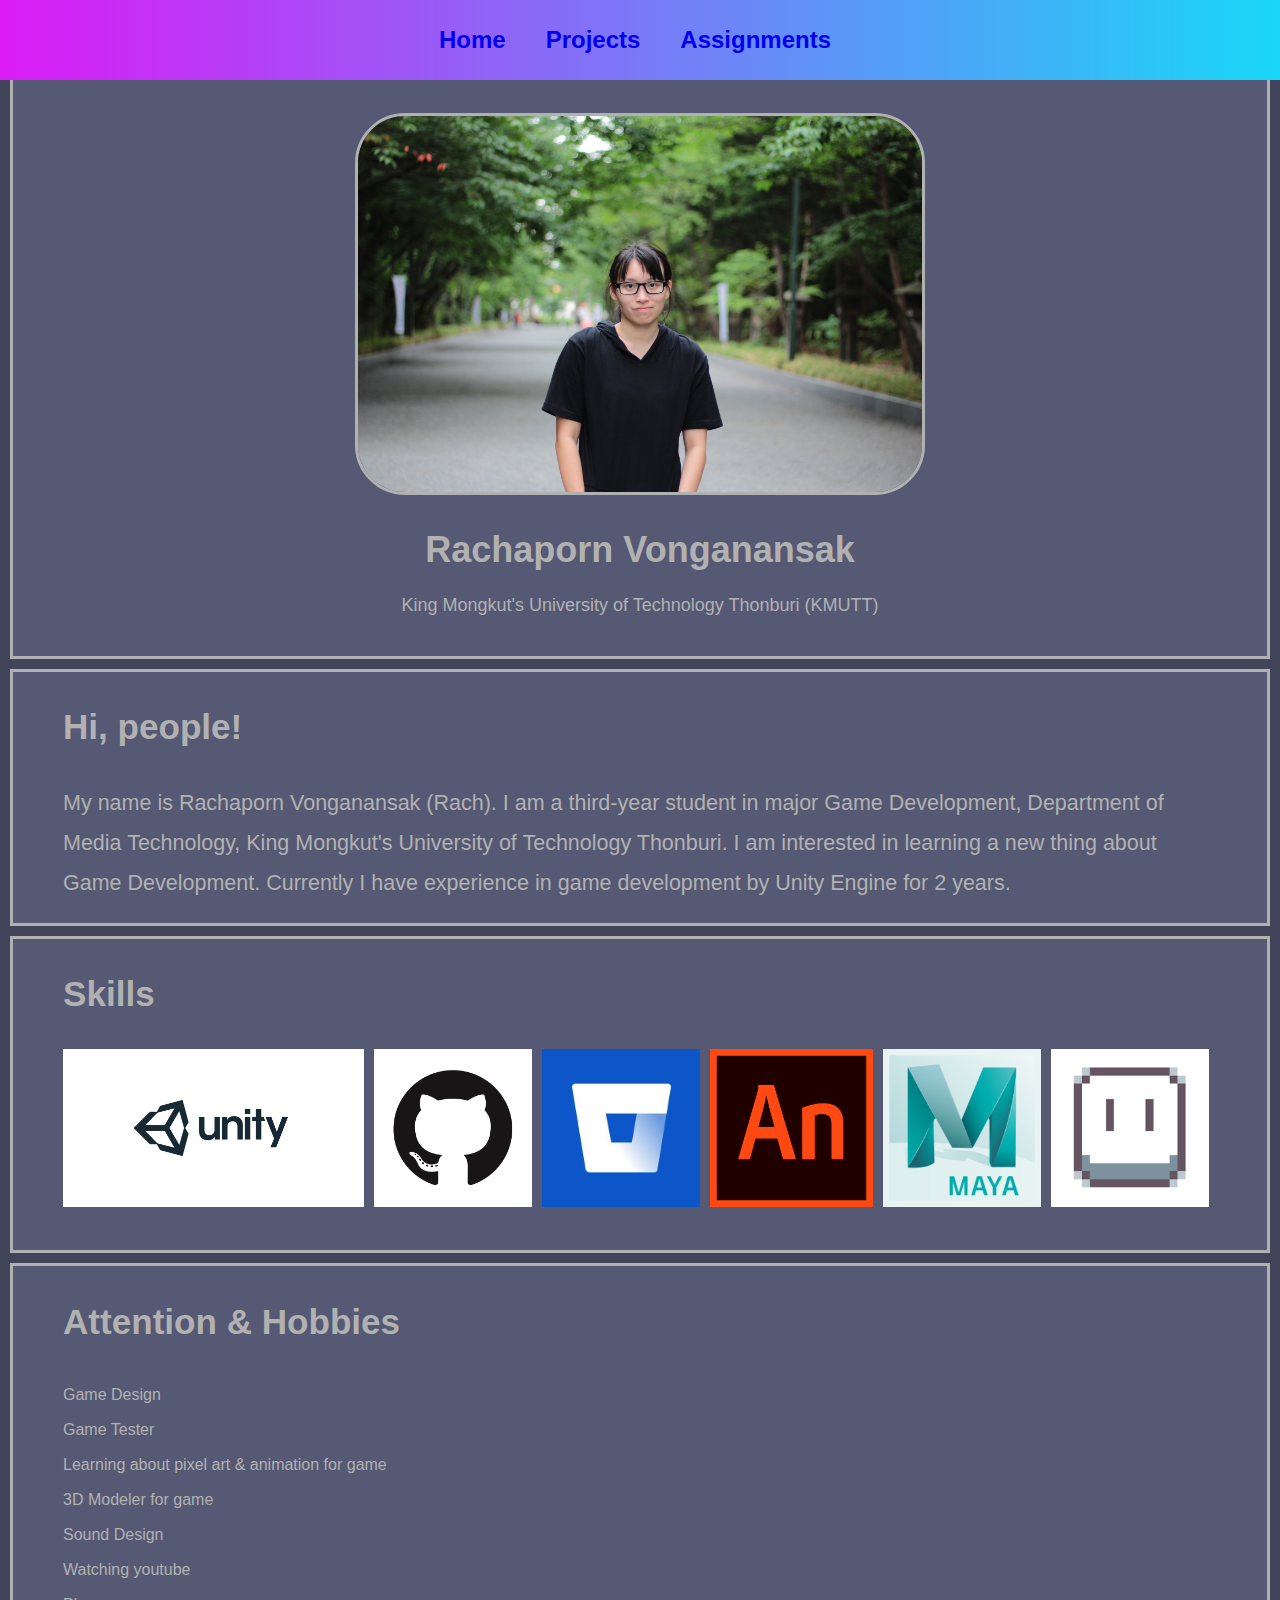
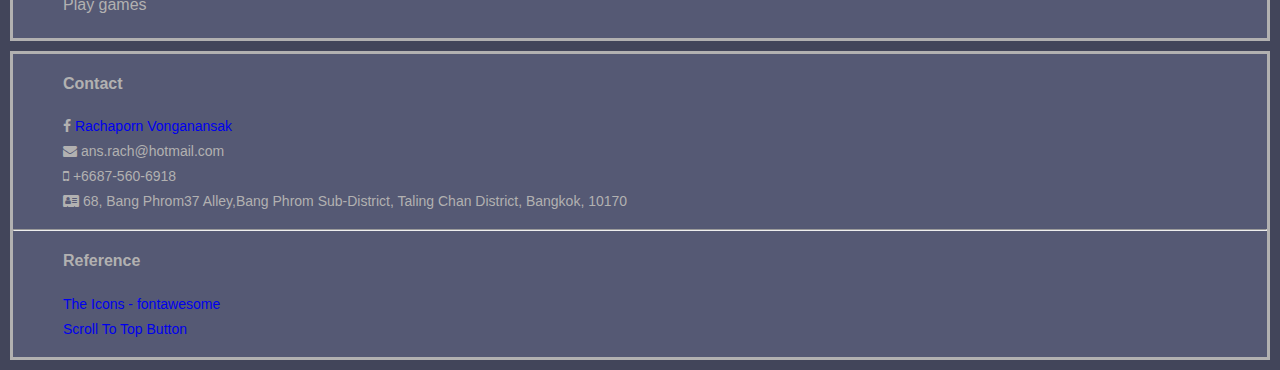
<file: index.html>
<html>
    <head>
        <title>myPortfolio</title>
        <link rel=" stylesheet" href="style.css">        
        <link rel=" stylesheet" href="https://stackpath.bootstrapcdn.com/font-awesome/4.7.0/css/font-awesome.min.css">    
    </head>
    <body>
        <button onclick="GoTopFunction()" id="GoToTopButton" title="Go to top">Top</button>
        <div class="menu">
            <ul>
                <li><a href="index.html" class="underline"><p class="bold-text">Home</p></a></li>                               
                <li><a href="myProjects.html" class="underline"><p class="bold-text">Projects</p></a></li>
                <li><a href="inClassAssignment.html" class="underline"><p class="bold-text">Assignments</p></a></li>           
            </ul>
        </div>
        <div class="grid-container">
            <div id="header">                           
                <div class="head">          
                    <img id="rach-01" src ="portWeb-pic/IMG_0821 (1).JPG" alt="rach">                               
                    <h1>Rachaporn Vonganansak</h1><p>King Mongkut's University of Technology Thonburi (KMUTT)</p>                    
                </div>                
            </div> 
            <div id="about-me">
                <div class="introduce-myself">                   
                        <h3>Hi, people!</h3><p>My name is Rachaporn Vonganansak (Rach). I am a third-year student in major Game Development, 
                            Department of Media Technology, King Mongkut's University of Technology Thonburi. 
                            I am interested in learning a new thing about Game Development.
                            Currently I have experience in game development by Unity Engine for 2 years.</p>
                            <!--<img src="catvibes.gif" alt="music_cat">-->                   
                </div>        
            </div>
            <div id="skill">
                <div class="skill">
                    <h3>Skills<h3>        
                        <div class="skill-pic">
                            <a href="myProjects.html"><img id="unity" src="portWeb-pic/pic-unity.jpg" alt="unity"></a>
                            <a href="https://github.com/ansrach?tab=repositories"><img id="git" src="portWeb-pic/pic-GitHub02.png" alt="git"></a>
                            <a href="https://bitbucket.org/ansrach40/mygame/src/master/"><img id="bitbucket" src="portWeb-pic/pic-bitbucket.jpg" alt="bitbucket"></a>
                            <a href="https://store.line.me/stickershop/product/11430791/th"><img id="animate-cc" src="portWeb-pic/pic-animate-cc.png" alt="animate-cc"></a>
                            <a href="#"><img id="maya-autodesk" src="portWeb-pic/pic-maya.png" alt="maya-autodesk"></a>
                            <a href="#"><img id="aseprite" src="portWeb-pic/pic-aseprite02.png" alt="aseprite"></a> 
                        </div>                                
                </div>
            </div>
            <div id="Hobies-Interests">
                <div class="hobies-interest">
                    <h3>Attention & Hobbies<h3>                                                                                             
                </div>
                <div class="hobbies-detail">
                    <ul>
                        <li>Game Design</li>
                        <li>Game Tester</li>
                        <li>Learning about pixel art & animation for game</li>
                        <li>3D Modeler for game</li>
                        <li>Sound Design</li>
                        <li>Watching youtube</li>                               
                        <li>Play games</li>           
                    </ul>    
                </div>        
            </div>
            <div id="contact">
                <div class="contact">
                    <h4>Contact<h4>                                                                                        
                </div>
                <div class="contact-detail">
                    <ul>
                        <li><i class="fa fa-facebook"></i><a href="https://www.facebook.com/ratachaporn.vonanansak/" style="text-decoration: none"> Rachaporn Vonganansak</a></li>     
                        <li><i class="fa fa-envelope"></i>  ans.rach@hotmail.com </li>    
                        <li><i class="fa fa-mobile"></i>  +6687-560-6918</li>     
                        <li><i class="fa fa-address-card"></i>  68, Bang Phrom37 Alley,Bang Phrom Sub-District, Taling Chan District, Bangkok, 10170  </li> 
                    </ul>                       
                </div>
                <hr>
                <div class="reference">
                    <h4>Reference</h4>
                    <ul>
                        <li><a href="https://fontawesome.com/v4.7.0/icons/" class="underline">The Icons - fontawesome</a></li>
                        <li><a href="https://www.w3schools.com/howto/howto_js_scroll_to_top.asp" class="underline">Scroll To Top Button</a></li>
                    </ul>                   
                </div>
            </div>           
        </div>   
        <script src="main.js"></script>    
    </body>
</html>
</file>
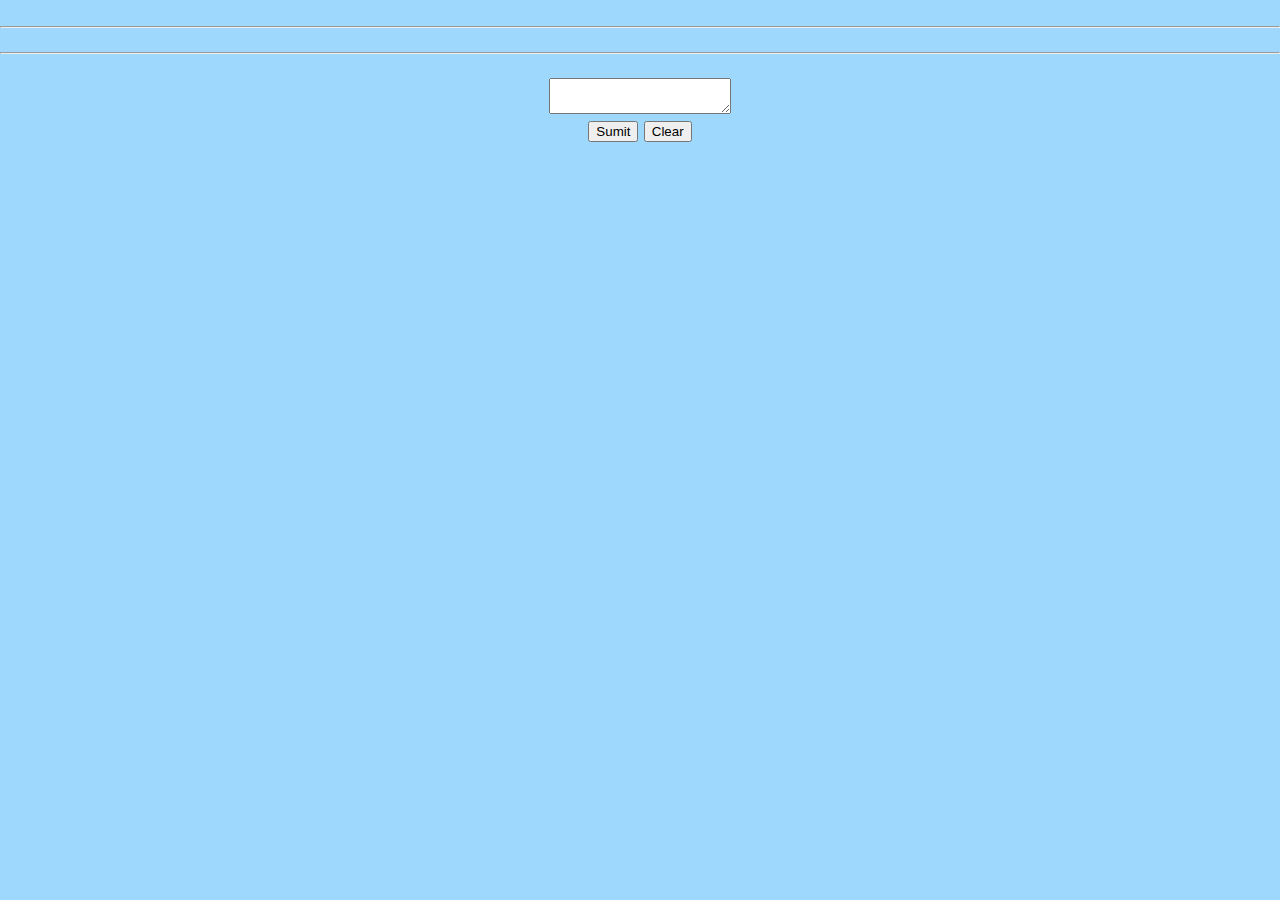
<file: InClassAssignment/assignment5/index.html>
<!DOCTYPE html>
<html>
<head>
	<meta charset='utf-8'>
	<meta http-equiv='X-UA-Compatible' content='IE=edge'>
	<title>Blogger</title>
	<meta name='viewport' content='width=device-width, initial-scale=1'>
	<link rel='stylesheet' type='text/css' media='screen' href='main.css'>
	<script src='main.js'></script>
</head>
<body>
	<h1 id="Topic"></h1>
    <hr>
    <h2 id="Comment1"></h2>
	<hr>
    <h2 id="Comment2"></h2>

    <textarea id="Input" ></textarea>
    <br>
    <input type="submit" value="Sumit" onclick="Post()">
    <input type="submit" value="Clear" onclick="Clear()">
	
</body>
</html>
</file>
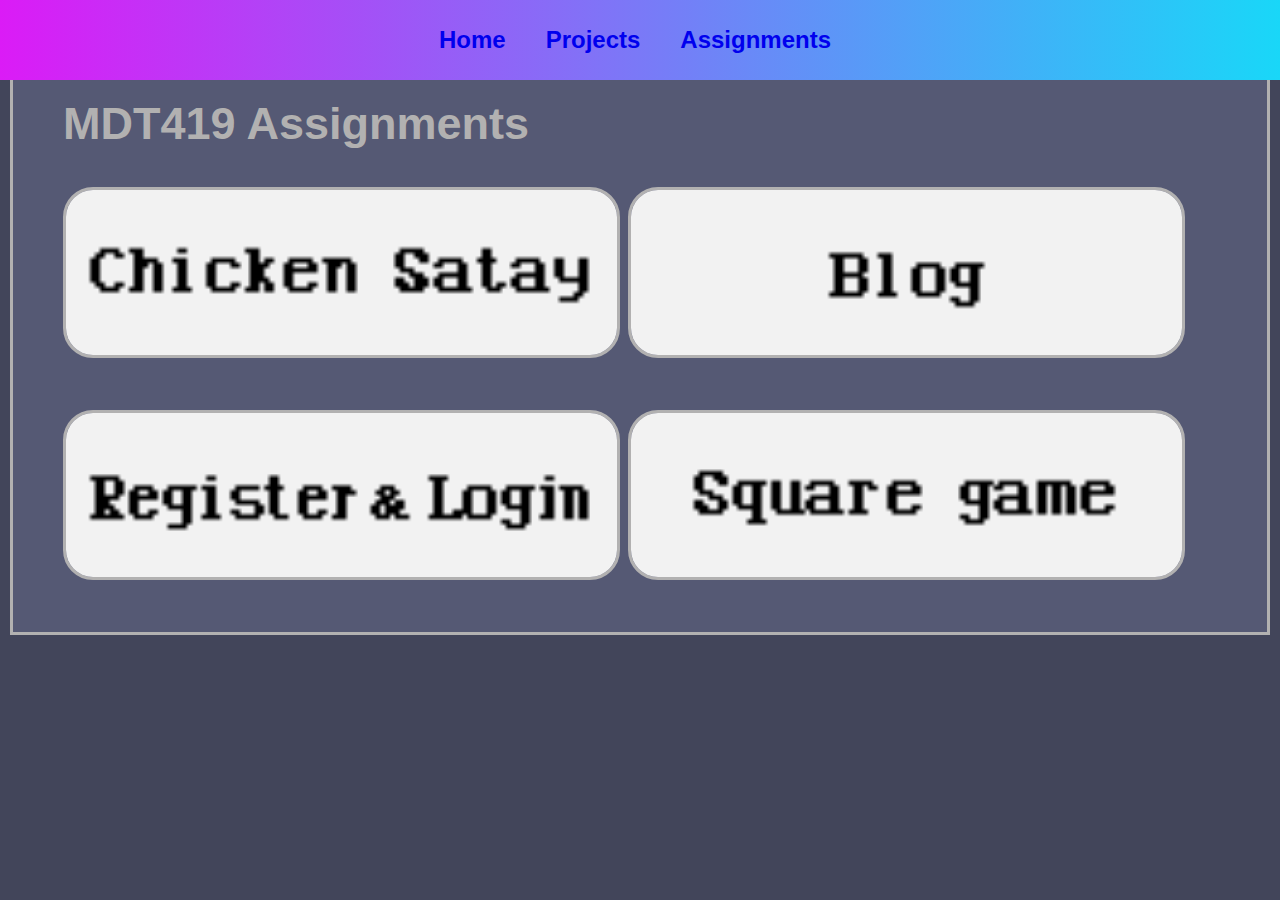
<file: inClassAssignment.html>
<html>
    <head>
        <title>Assignments</title>
        <link rel=" stylesheet" href="style.css">
    </head>
    <body>
        <div class="menu">
            <ul>
                <li><a href="index.html" class="underline"><p class="bold-text">Home</p></a></li>                               
                <li><a href="myProjects.html" class="underline"><p class="bold-text">Projects</p></a></li>
                <li><a href="inClassAssignment.html" class="underline"><p class="bold-text">Assignments</p></a></li>              
            </ul>
        </div>
        <div class="grid-container">
            <div id="assignment">
                <div class="projects">
                    <h2>MDT419 Assignments</h2>
                    <a href="https://ansrach.github.io/Portfolio-webpage/InClassAssignment/assignment4/recipe.html"><img id="assignments-pic" src="portWeb-pic/a-chicken-satay.png"></a>
                    <a href="https://ansrach.github.io/Portfolio-webpage/InClassAssignment/assignment5/index.html"><img id="assignments-pic" src="portWeb-pic/a-blog.png"></a>
                    <a href="https://ansrach.github.io/Portfolio-webpage/InClassAssignment/assignment6/register.html"><img id="assignments-pic" src="portWeb-pic/a-register-login.png"></a>
                    <a href="https://ansrach.github.io/Portfolio-webpage/InClassAssignment/assignment7/Square%20Game.html"><img id="assignments-pic" src="portWeb-pic/a-square-game.png"></a>
                </div>                
            </div>            
        </div>
    </body>
</html>
</file>
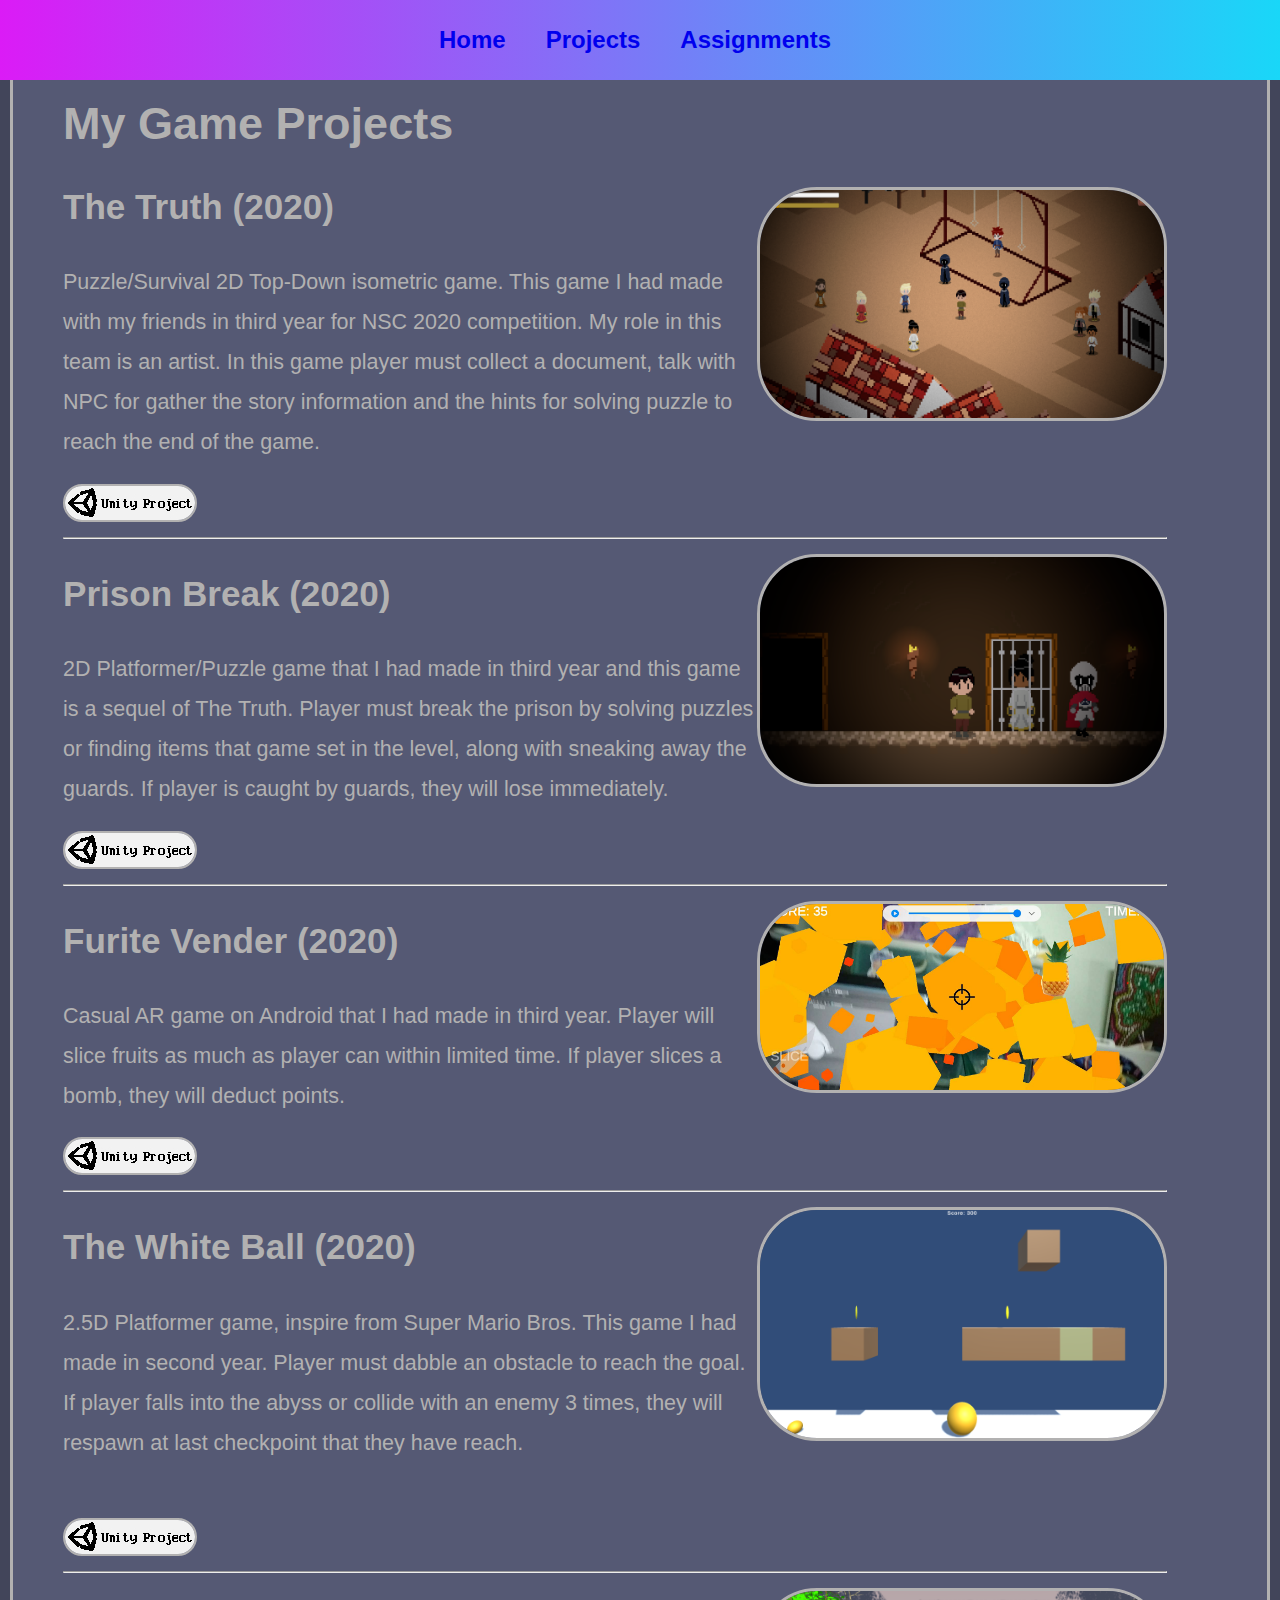
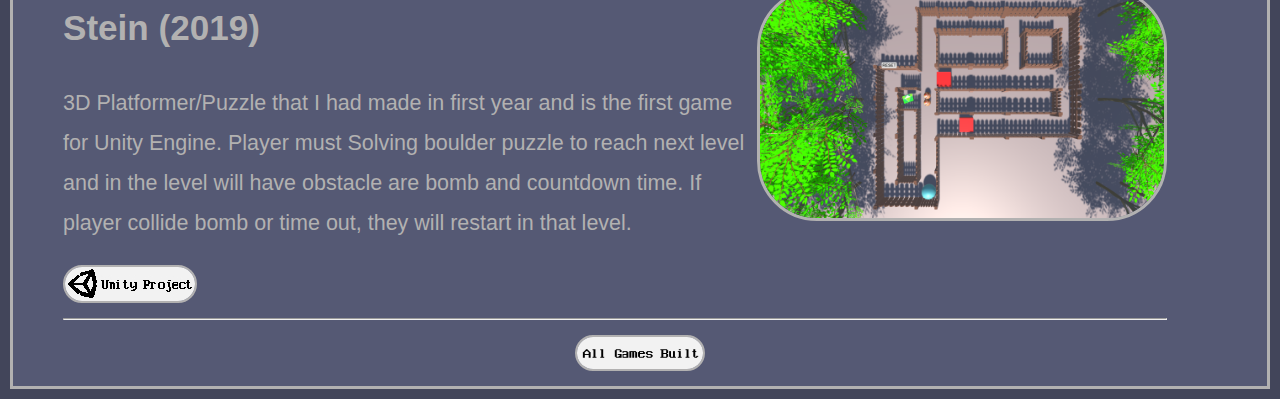
<file: myProjects.html>
<html>
    <head>
        <title>myProjects</title>
        <link rel=" stylesheet" href="style.css">
    </head>
    <body>
        <button onclick="GoTopFunction()" id="GoToTopButton" title="Go to top">Top</button>
        <div class="menu">
            <ul>
                <li><a href="index.html" class="underline"><p class="bold-text">Home</p></a></li>                               
                <li><a href="myProjects.html" class="underline"><p class="bold-text">Projects</p></a></li>
                <li><a href="inClassAssignment.html" class="underline"><p class="bold-text">Assignments</p></a></li>              
            </ul>
        </div>
        <div class="grid-container">
            <div id="game-projects">
                <div class="projects">
                    <h2>My Game Projects</h2>
                    <img id="game-pic" src ="portWeb-pic/game-thetruth.png">
                    <h3>The Truth (2020)</h3>
                    <p>Puzzle/Survival 2D Top-Down isometric game. This game I had made with my friends in third year for NSC 2020 competition. 
                        My role in this team is an artist.  In this game player must collect a document, 
                        talk with NPC for gather the story information and the hints for solving puzzle to reach the end of the game.</p>
                    <a href="https://github.com/PpPetchPP/NSC-Real-a"><img id="unity-project" src="portWeb-pic/pic-unity-project.jpg"></a>                
                    <hr>
                    <img id="game-pic" src ="portWeb-pic/game-prisonbreak.png">
                    <h3>Prison Break (2020)</h3>
                    <p>2D Platformer/Puzzle game that I had made in third year and this game is a sequel of The Truth. 
                        Player must break the prison by solving puzzles or finding items that game set in the level, along with sneaking away the guards. 
                        If player is caught by guards, they will lose immediately. </p>
                    <a href="https://github.com/ansrach/PrisonBreak"><img id="unity-project" src="portWeb-pic/pic-unity-project.jpg"></a>                    
                    <hr>
                    <img id="game-pic" src ="portWeb-pic/game-fruitvender.JPG">
                    <h3>Furite Vender (2020)</h3>
                    <p>Casual AR game on Android that I had made in third year. Player will slice fruits as much as player can within limited time. 
                        If player slices a bomb, they will deduct points.</p>
                    <a href="https://github.com/ansrach/Fruit-Vender"><img id="unity-project" src="portWeb-pic/pic-unity-project.jpg"></a>  
                    <hr>
                    <img id="game-pic" src ="portWeb-pic/game-the whiteball.png">
                    <h3>The White Ball (2020)</h3>
                    <p>2.5D Platformer game, inspire from Super Mario Bros. This game I had made in second year. Player must dabble an obstacle to reach the goal. 
                        If player falls into the abyss or collide with an enemy 3 times, they will respawn at last checkpoint that they have reach. </p>
                    <br> 
                    <a href="https://github.com/ansrach/The-White-Ball"><img id="unity-project" src="portWeb-pic/pic-unity-project.jpg"></a>                    
                    <hr> 
                    <img id="game-pic" src ="portWeb-pic/game-stein.png">
                    <h3>Stein (2019)</h3> 
                    <p>3D Platformer/Puzzle that I had made in first year and is the first game for Unity Engine. 
                        Player must Solving boulder puzzle to reach next level and in the level will have obstacle are bomb and countdown time. 
                        If player collide bomb or time out, they will restart in that level.</p>
                    <a href="https://github.com/ansrach/Stein"><img id="unity-project" src="portWeb-pic/pic-unity-project.jpg"></a>              
                    <hr>                    
                </div>
                <div class="game-built">
                    <a href="https://bitbucket.org/ansrach40/mygame/src/master/"><img id="project-built" src="portWeb-pic/all-games-builtt.png"></a>            
                </div>                
            </div>
        </div>
        <script src="main.js"></script>    
    </body>
</html>
</file>
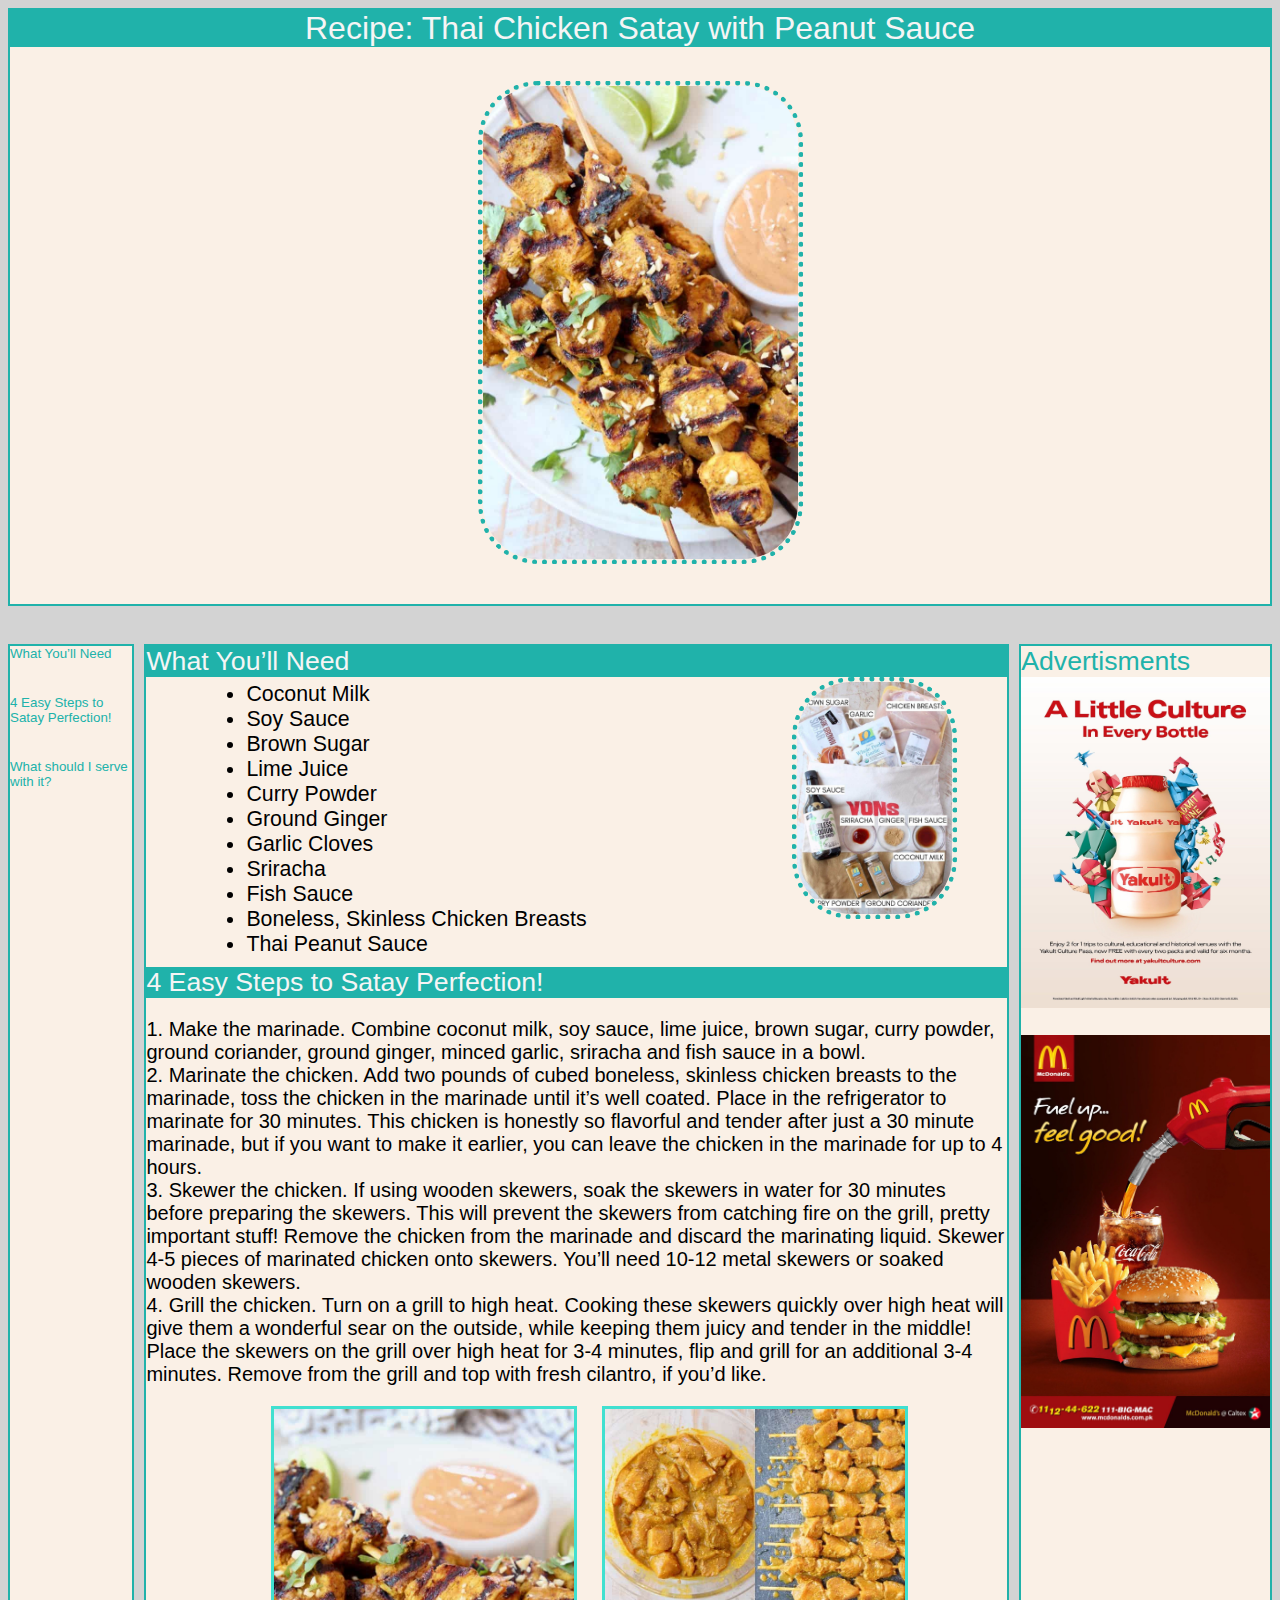
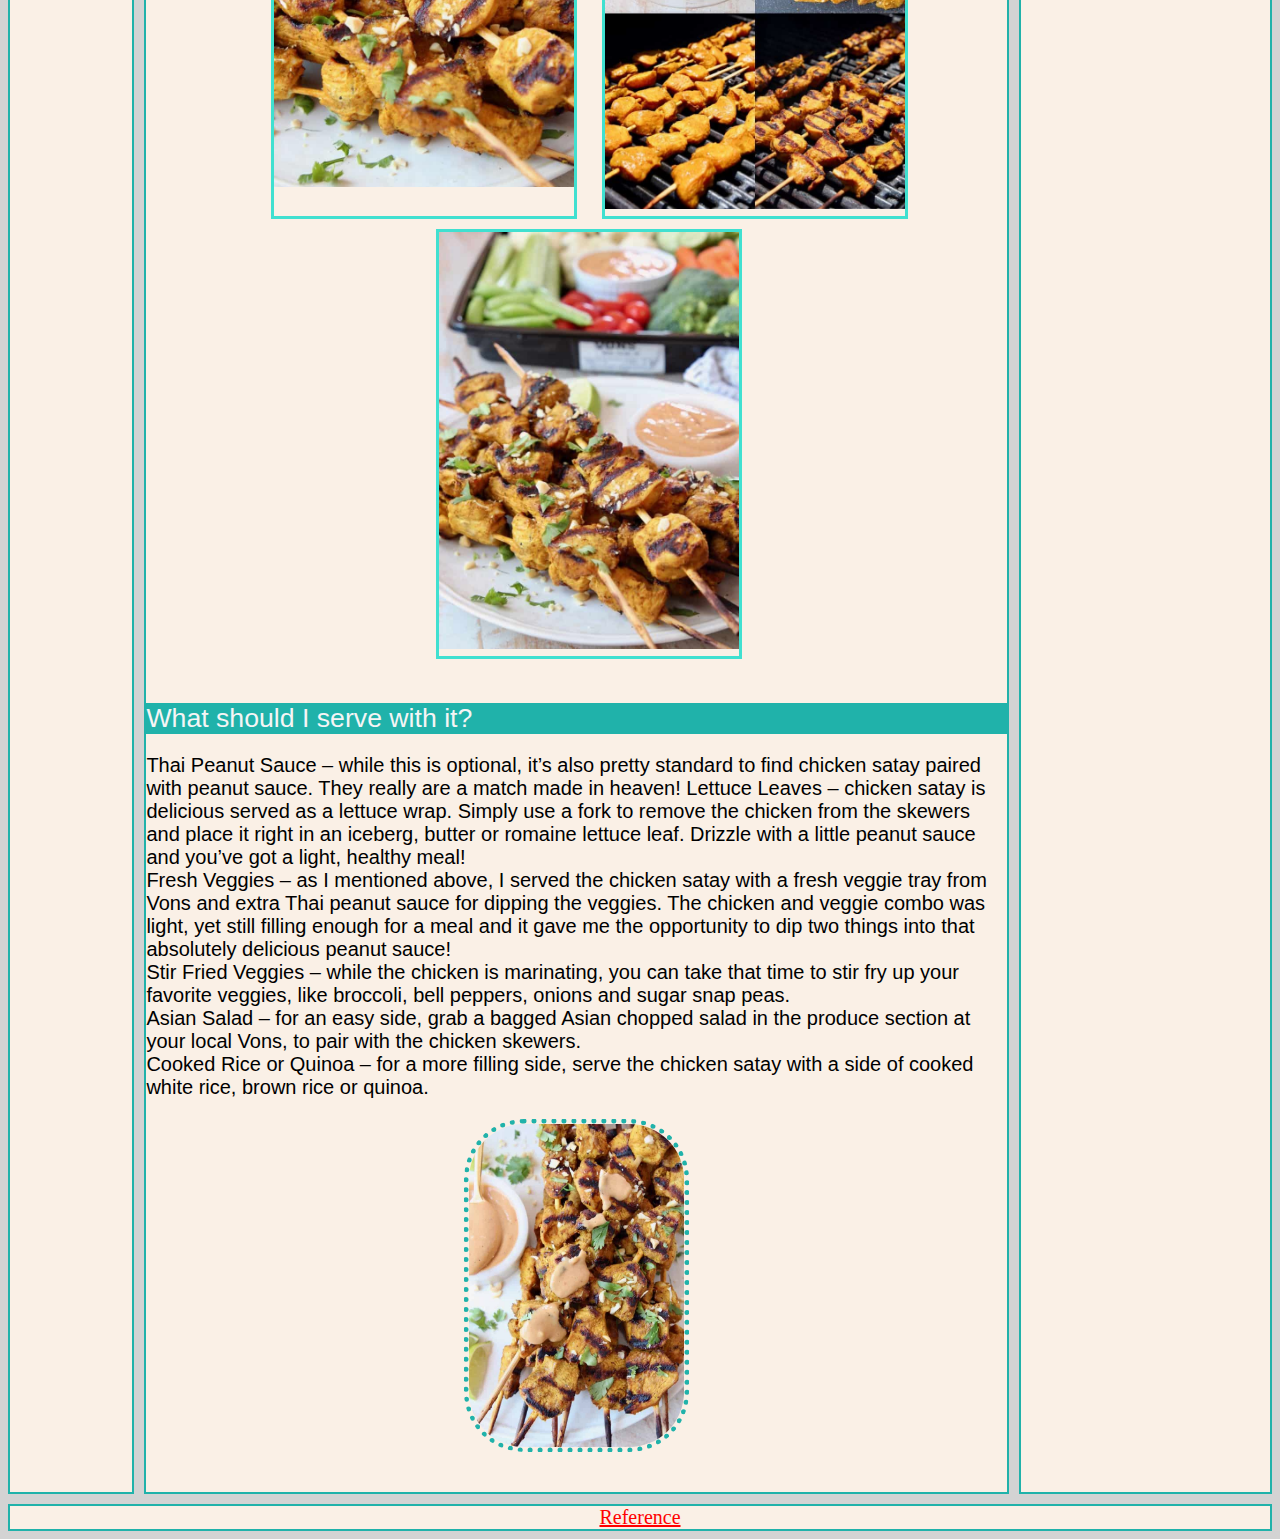
<file: InClassAssignment/assignment4/recipe.html>
<!DOCTYPE html>
<html>
<head>
	<meta charset='utf-8'>
	<meta http-equiv='X-UA-Compatible' content='IE=edge'>
	<title>Gluten Free General Tso’s Chicken</title>
	<meta name='viewport' content='width=device-width, initial-scale=1'>
	<link rel='stylesheet' type='text/css' media='screen' href='recipe_main.css'>
</head>
<body>
	<div class="grid-container">
		<div id="header">
			<div class="Head">
				Recipe: Thai Chicken Satay with Peanut Sauce
			</div>
			<br>	
			<div>
				<img id="satay_pic"src="pic/chicken-satay-5.jpg" alt="satay-5">
			</div>
		</div>	
	<br>
	    <div id="menu">
			<div class ="Menu">What You’ll Need</div>
			<br>
			<div class ="Menu">4 Easy Steps to Satay Perfection!</div>
			<br>
			<div class ="Menu">What should I serve with it?</div>			
		</div>
		<div id="main">
			<div class="Title">
				What You’ll Need
			</div>				
			<div>
				<img id="satay_pic2"src="pic/chicken-satay-ingredients.jpg" alt="satay-ingredients">
			</div>			
			<ul>
				<li>Coconut Milk</li>
				<li>Soy Sauce</li>
				<li>Brown Sugar</li>
				<li>Lime Juice </li>
				<li>Curry Powder </li>
				<li>Ground Ginger</li>
				<li>Garlic Cloves</li>
				<li>Sriracha</li>
				<li>Fish Sauce</li>
				<li>Boneless, Skinless Chicken Breasts</li>
				<li>Thai Peanut Sauce </li>	
			</ul>		
			<div class="Title">
				4 Easy Steps to Satay Perfection!
			</div>			
			<p>
				1. Make the marinade. Combine coconut milk, soy sauce, lime juice, brown sugar, curry powder, ground coriander, ground ginger, minced garlic, sriracha and fish sauce in a bowl.
				<br> 
				2. Marinate the chicken. Add two pounds of cubed boneless, skinless chicken breasts to the marinade, toss the chicken in the marinade until it’s well coated. Place in the refrigerator to marinate for 30 minutes. This chicken is honestly so flavorful and tender after just a 30 minute marinade, but if you want to make it earlier, you can leave the chicken in the marinade for up to 4 hours.
				<br>
				3. Skewer the chicken. If using wooden skewers, soak the skewers in water for 30 minutes before preparing the skewers. This will prevent the skewers from catching fire on the grill, pretty important stuff! Remove the chicken from the marinade and discard the marinating liquid. Skewer 4-5 pieces of marinated chicken onto skewers. You’ll need 10-12 metal skewers or soaked wooden skewers.
				<br>
				4. Grill the chicken. Turn on a grill to high heat. Cooking these skewers quickly over high heat will give them a wonderful sear on the outside, while keeping them juicy and tender in the middle! Place the skewers on the grill over high heat for 3-4 minutes, flip and grill for an additional 3-4 minutes. Remove from the grill and top with fresh cilantro, if you’d like.
			</p>			
			<div class="flex_container">
				<div><img src="pic/chicken-satay-1.jpg" alt="satay-1"></div>
				<div><img src="pic/chicken-satay-3.jpg" alt="satay-3"></div>
				<div><img src="pic/chicken-satay-4.jpg" alt="satay-4"></div>
			</div>				
			<br>
			<div class="Title">
				What should I serve with it?
			</div>			
			<p>
				Thai Peanut Sauce – while this is optional, it’s also pretty standard to find chicken satay paired with peanut sauce. They really are a match made in heaven!
				Lettuce Leaves – chicken satay is delicious served as a lettuce wrap. Simply use a fork to remove the chicken from the skewers and place it right in an iceberg, butter or romaine lettuce leaf. Drizzle with a little peanut sauce and you’ve got a light, healthy meal!
				<br>
				Fresh Veggies – as I mentioned above, I served the chicken satay with a fresh veggie tray from Vons and extra Thai peanut sauce for dipping the veggies. The chicken and veggie combo was light, yet still filling enough for a meal and it gave me the opportunity to dip two things into that absolutely delicious peanut sauce!
				<br>
				Stir Fried Veggies – while the chicken is marinating, you can take that time to stir fry up your favorite veggies, like broccoli, bell peppers, onions and sugar snap peas.
				<br>
				Asian Salad – for an easy side, grab a bagged Asian chopped salad in the produce section at your local Vons, to pair with the chicken skewers.
				<br>
				Cooked Rice or Quinoa – for a more filling side, serve the chicken satay with a side of cooked white rice, brown rice or quinoa.
				<br>
			</p>
			<div class="image_center">
				<img id="satay_pic"src="pic/chicken-satay-2.jpg" alt="satay-2">
			</div>
		</div>		
	<div id="right">
		Advertisments		
        <div><img src="pic/yakult.jpg"></div>
		<div><img src="pic/mcdonalds.jpg"></div>
	</div>
	<div id="footer">		
		<div>
			<a href="https://whitneybond.com/chicken-satay/">Reference</a>
		</div>
	</div>	
</div>
</body>
</html>
</file>
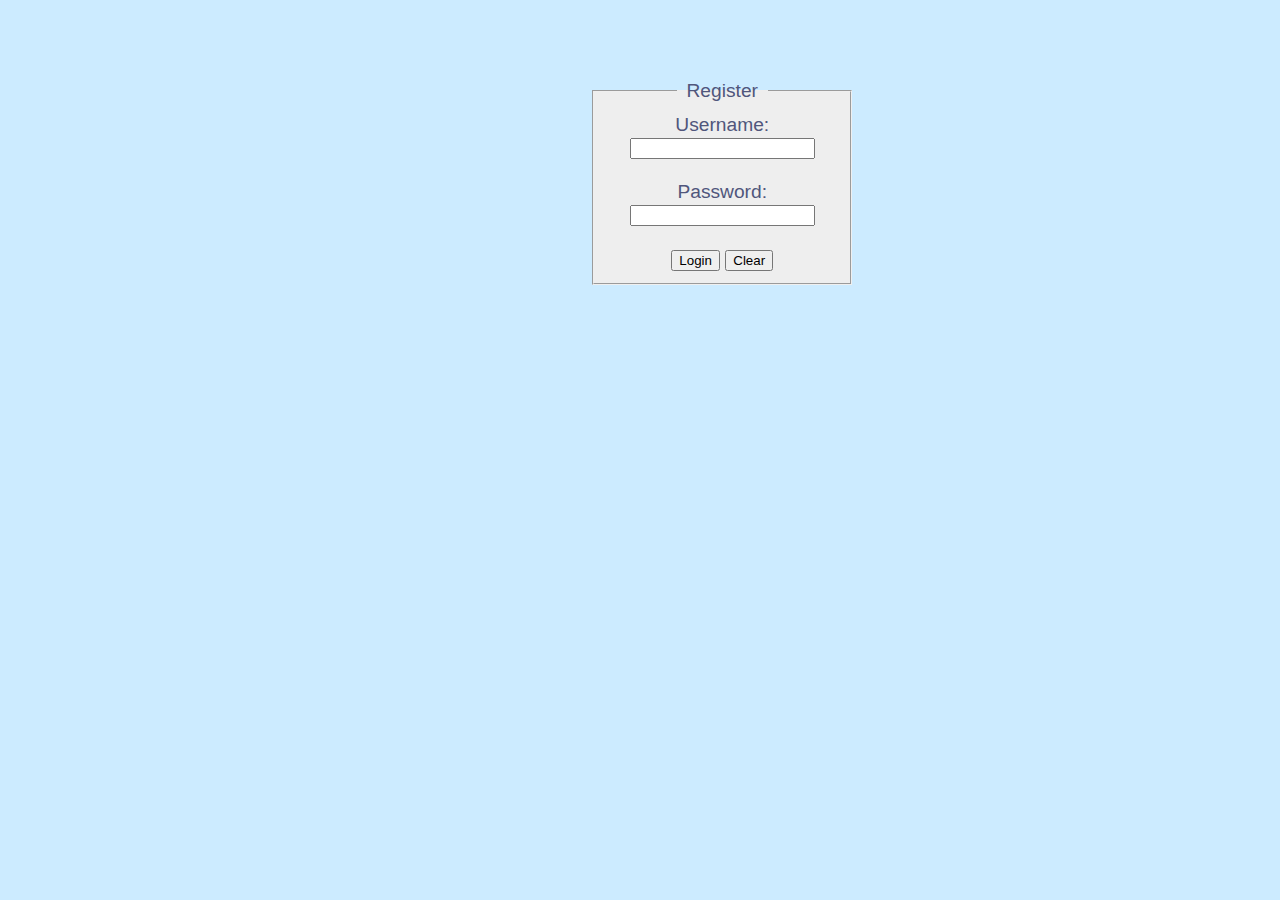
<file: InClassAssignment/assignment6/login.html>
<!DOCTYPE html>
<html>
<head>
	<meta charset='utf-8'>
	<meta http-equiv='X-UA-Compatible' content='IE=edge'>
	<title>Login page</title>
	<meta name='viewport' content='width=device-width, initial-scale=1'>
	<link rel='stylesheet' type='text/css' media='screen' href='main.css'>
	<script src='login.js'></script>
</head>
<body>
	<form name="myLogin" id = "myLogin">
		<fieldset>
			<legend>Register</legend>
			Username: 
			<input type="text" name="username" id="username" required>
			<br>
			<br>
			Password: 
			<input type="password" name="password" required>
			<br>
			<br>
			<input type="submit" value="Login">
			<input type="reset" value="Clear">
		</fieldset>
	</form>
</body>
</html>
</file>
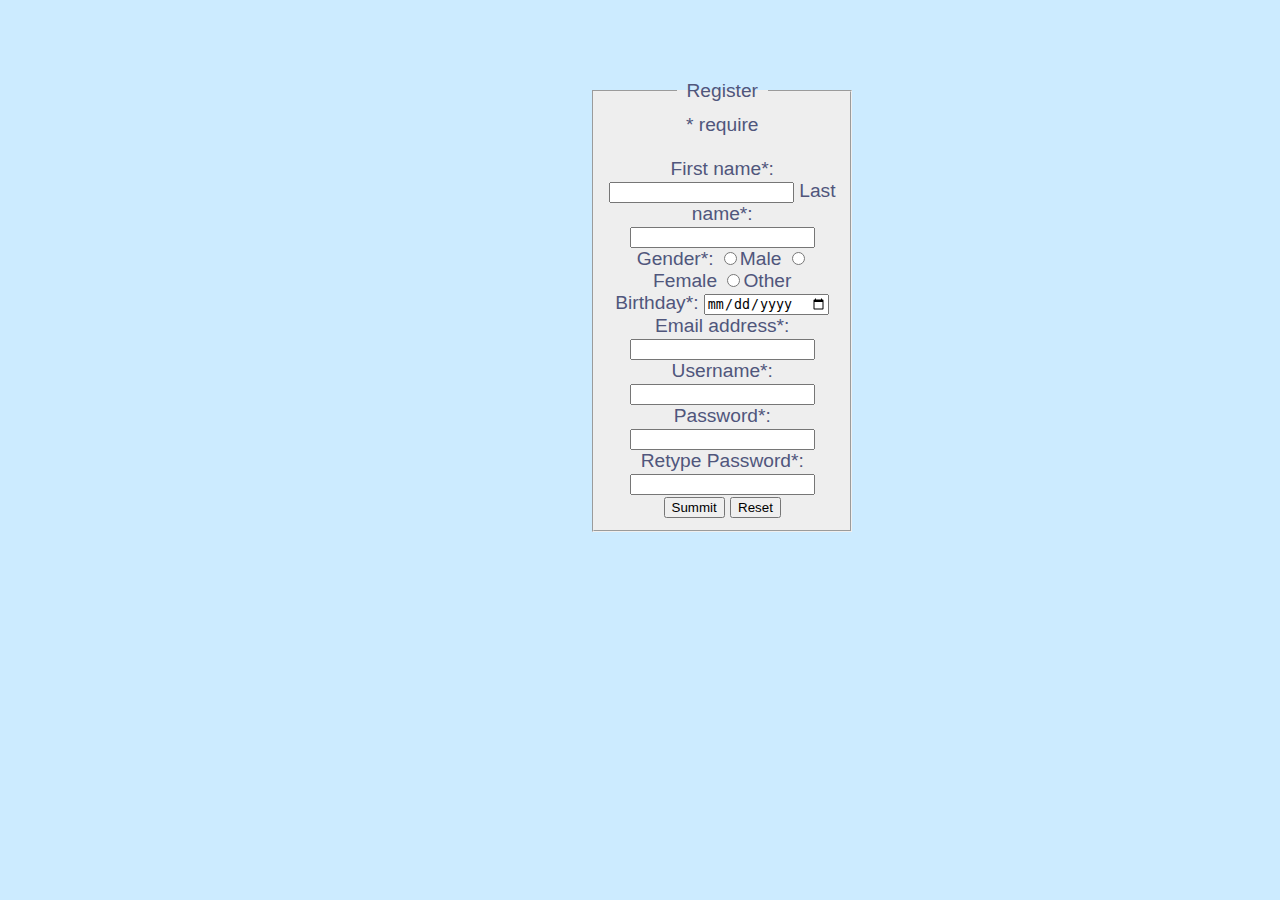
<file: InClassAssignment/assignment6/register.html>
<!DOCTYPE html>
<html>
<head>
	<meta charset='utf-8'>
	<meta http-equiv='X-UA-Compatible' content='IE=edge'>
	<title>Register page</title>
	<meta name='viewport' content='width=device-width, initial-scale=1'>
	<link rel='stylesheet' type='text/css' media='screen' href='main.css'>
	<script src='register.js'></script>
</head>
<body>
	<form name="myForm" id="myForm" action="login.html" >
		<fieldset >
			<legend>Register</legend>
			<span>* require</span> <br>
			<span id="errormsg"></span> <br>
			First name*: 
			<input type="text" name="firstname" required>
			Last name*: 
			<input type="text" name="lastname" required>
			<br>
			Gender*: 
			<input type="radio" name="gender" value="male" required>Male
			<input type="radio" name="gender" value="female" required>Female
			<input type="radio" name="gender" value="female" required>Other
			<br>
			Birthday*: 
			<input type="date" name="bday" value="" required>
			<br>
			Email address*: 
			<input type="email" name="email" required>
			<br>
			Username*: 
			<input type="text" name="username" required>
			<br>
			Password*: 
			<input type="password" name="password" required>
			<br>
			Retype Password*: 
			<input type="password" name="repassword" required>
			<br>
			<input type="submit" value="Summit">
			<input type="reset" value="Reset">
		</fieldset>
	</form>
</body>
</html>
</file>
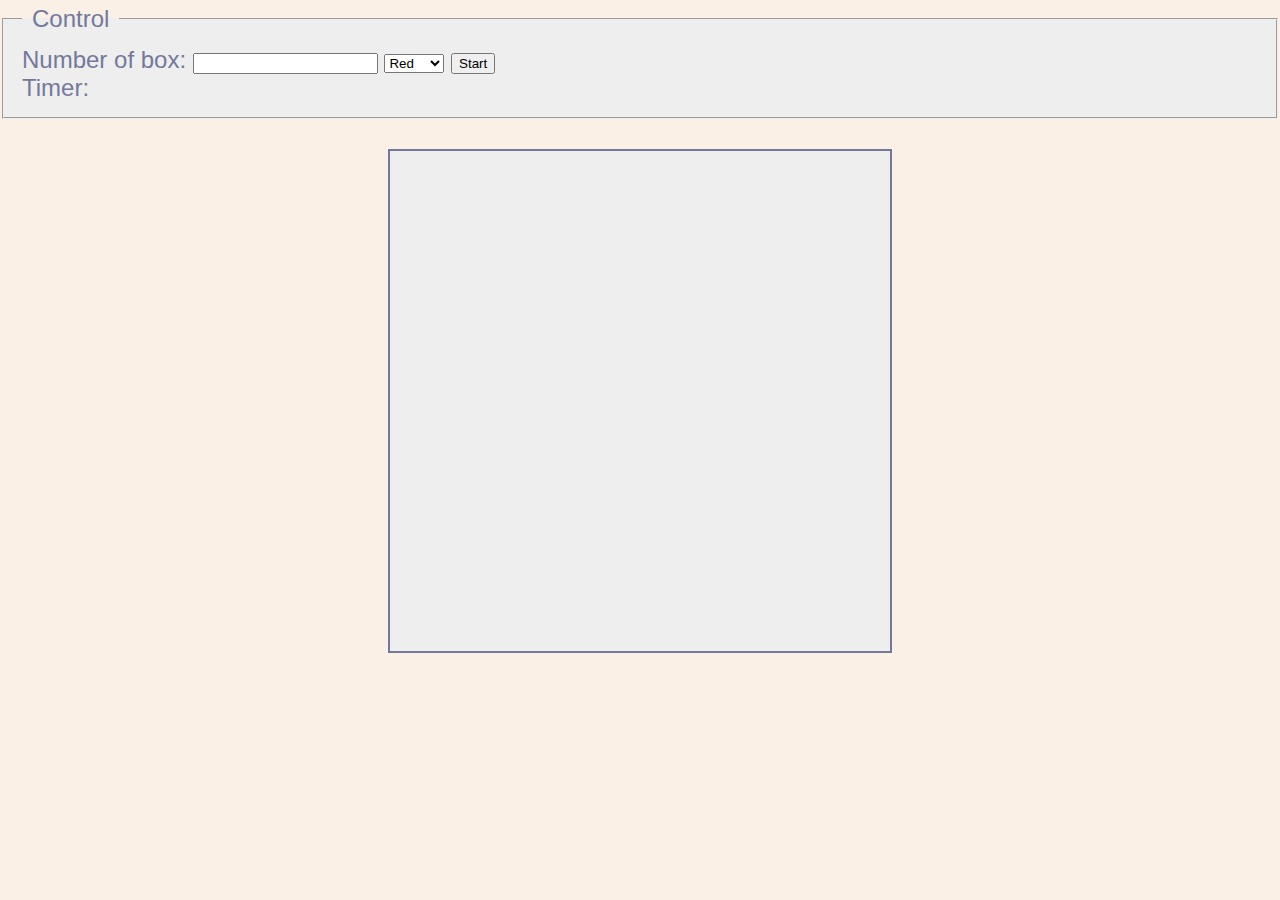
<file: InClassAssignment/assignment7/Square Game.html>
<!DOCTYPE html>
<html>
	<head>
		<meta charset="UTF-8">
		<title>Square game</title>
		<script type="text/javascript" src="game.js"></script>
		<link rel="stylesheet" type="text/css" href="game.css">
	</head>
	<body>
		<!-- these codes were adapted from https://courses.cs.washington.edu/courses/cse154/17sp/lecture/more-dom/code/squares.html  -->

		<fieldset>
			<legend>Control</legend>
			Number of box: 
			<input type="text" name="numbox" id="numbox">
			<select name="color" id = "color">
  				<option value="red">Red</option>
  				<option value="blue">Blue</option>
  				<option value="green">Green</option>
				<option value="jam">Jam</option>
			</select>
			<button id="start">Start</button>
			<div id="timerClock"> Timer:
				<div id="clock"></div>
			</div>
		</fieldset>

		
		

		<div id="game-container">
			<div id="game-layer"></div>
		</div>
	
	</body>
</html>
</file>
<file: style.css>
body
{
    margin: 0;
    padding: 0;
    font-family: sans-serif;
    background-color:#42455a;
}
html{
    scroll-behavior: smooth;
}
.grid-container{  
    grid-template-rows: auto;
    display: grid;
    grid-gap: 10px;
    margin: 10px;
}
.grid-container > div{
    border: 3px solid #b2b1b1;
    font-size: 30px;       
    background-color: #555974;
}
#header{
    grid-column: 1 / span 1;    
}
#about-me{
    grid-column: 1 / span 1;
}
#skill{
    grid-column: 1 / span 1;
}
#Hobies-Interests{
    grid-column: 1 / span 1;
}
#contact{
    grid-column: 1 / span 1;
}
#game-projects{
    grid-column: 1 / span 1;
}
#assignment{
    grid-column: 1 / span 1;
}
@media only screen and (max-width: 767px){
    .grid-container{
        grid-template-rows: auto;
        display: grid;
        grid-gap: 10px;
        margin: 10px;         
    }
    #header{
        grid-column: 1 / span 1;        
    }  
    #about-me{
        grid-column: 1 / span 1;
    }
    #skill{
        grid-column: 1 / span 1;        
    }
    #Hobies-Interests{
        grid-column: 1 / span 1;
    }
    #contact{
        grid-column: 1 / span 1;        
    }
    #game-projects{
        grid-column: 1 / span 1;         
    }  
    #assignment{
        grid-column: 1 / span 1;
        text-align: center;
    }
}
@media only screen and (max-width: 500px){
    .grid-container{
        grid-template-rows: auto;
        display: grid;
        grid-gap: 10px;
        margin: 10px;  
    }
    #header{
        grid-column: 1 / span 1;
        text-align: center;
    }   
    #about-me{
        grid-column: 1 / span 1;        
    }
    #skill{
        grid-column: 1 / span 1;
        text-align: center;
    }
    #Hobies-Interests{
        grid-column: 1 / span 1;
        text-align: center;
    }
    #contact{
        grid-column: 1 / span 1;
        text-align: center;
    }
    #game-projects{
        grid-column: 1 / span 1;         
    }  
    #assignment{
        grid-column: 1 / span 1;
        text-align: center;
    }
}
#GoToTopButton {
    display: none;
    position: fixed;
    bottom: 20px;
    right: 30px;
    z-index: 99;
    font-size: 18px;
    border: none;
    outline: none;
    background-color: #42455a;
    color: #b2b1b1;
    cursor: pointer;
    padding: 15px;
    border-radius: 4px;
}
.menu{    
    text-align: center;
    position: fixed;
    top: 0%;
    width: 100%;       
    background: linear-gradient(to right, #db1bf6, #19d7f8);
}
.menu ul{
    display: inline-flex;
    right: 50px;
    margin-right: 50px;    
}
.menu ul li{
   list-style: none;   
   margin: 0 20px;  
   font-size: 24px; 
   line-height: 1%;  
}
.menu ul li a:visited
{
	color:#555974; ; 
}  
/* mouse over link */  
.menu ul li a:hover
{ 
	color:#42455a;     
} 
.underline{
    text-decoration: none;
}
.bold-text{
    font-weight: bold;
}
.head{
    text-align: center;
    color: #b2b1b1;
    font-size: 18px;
    margin-bottom: 40px;  
    margin-top: 100px;
   /* margin-left: 40px; */
}
#rach-01{
    width: 45%;      
   /* margin-top: 90px;*/
    margin-bottom: 10px;    
   /* margin-right: 50px;*/
    border: 3px solid#b2b1b1;
    border-radius: 50px;   
}
.introduce-myself{     
    color: #b2b1b1;  
    margin-left: 50px; 
    margin-right: 50px;   
}
.introduce-myself p{
    margin-bottom: 20px;
    font-size: 21.5px; 
    line-height: 40px;   
         
}
.skill{  
   color: #b2b1b1;
   margin-left: 50px; 
}
.skill-pic a:hover{
    opacity: 85%; 
}
#unity{
    width: 25%;    
}
#animate-cc{
    width: 13.5%;
}
#aseprite{
    /*width: 32.5%; 01*/   
    width: 13.15%; 
}
#maya-autodesk{
    width: 13.15%;
}
#git{
    width: 13.15%;
}
#bitbucket{
    width: 13.18%;
}

.hobies-interest{
    color: #b2b1b1;  
      
}
.hobies-interest h3{
    margin-left: 50px;        
}
.hobbies-detail ul {
    color: #b2b1b1;
    list-style: none;
    line-height: 35px;
    font-size: 16px;
    margin-left: 10px;       
}

.contact{
    color: #b2b1b1;     
    font-size: 16px; 
    margin-left: 50px;    
}
.contact-detail ul{    
    color: #b2b1b1;
    list-style: none;
    line-height: 25px;
    font-size: 14px;    
    margin-left: 10px;     
}
/*.contact pre{
    margin-right: 150px;
}*/
/* visited link */
.contact-detail ul a:visited
{
	color:#b2b1b1; 
}  
/* mouse over link */  
.contact-detail ul a:hover
{ 
	color: lightseagreen; 
} 
.reference{       
    color: #b2b1b1;
    font-size: 16px;     
    margin-bottom: 15px; 
}
.reference h4{
    margin-left: 50px;
}
.reference ul{
    color: #b2b1b1;
    list-style: none;
    line-height: 25px;
    font-size: 14px;    
    margin-left: 10px;   
}
.reference a:visited
{
	color:#b2b1b1; 
}  
/* mouse over link */  
.reference a:hover
{ 
	color: lightseagreen; 
} 

/*myProject*/
.projects{
    color: #b2b1b1;  
    margin-left: 50px; 
    margin-right: 50px;
    margin-top: 85px;
}
.projects p{
    font-size: 21.5px;        
    line-height: 40px;    
}
.projects hr{
    margin-right: 50px;
}
.projects a:hover{
    opacity: 85%;
}
#unity-project{
    border: 2px solid#b2b1b1;
    border-radius: 30px;    
}
#game-pic{
    width: 35%;
    float: right;    
    margin-right: 50px;
    border: 3px solid#b2b1b1;
    border-radius: 60px;   
}

.game-built{
    font-size: 20px;
    margin-bottom: 15px;
    text-align: center;   
}
.game-built a:hover{
    opacity: 85%;
}
#project-built{
    border: 2px solid#b2b1b1;
    border-radius: 30px;    
    width: 10%;    
}

/*inClassAssignment*/
#assignments-pic{
    border: 3px solid#b2b1b1;
    border-radius: 30px;    
    width: 47.75%;
    margin-bottom: 45px;
}
</file>
<file: InClassAssignment/assignment5/main.css>
body{
    margin: 0;
    padding: 0;
    text-align: center;
    font-size: larger;
    font-family: sans-serif;
    background-color:rgb(158, 216, 252);
    color: #50567c;
}
</file>
<file: InClassAssignment/assignment4/recipe_main.css>
body
{
	background-color: lightgrey;
}
.Head
{
	background-color:lightseagreen;
    color:whitesmoke;
	font-size: 24pt;
    font-family: 'Gill Sans', 'Gill Sans MT', Calibri, 'Trebuchet MS', sans-serif;
    text-align: center;
}
.Title
{
	text-align: left;
	background-color:lightseagreen;
    color:whitesmoke;
	font-size: 20pt;
    font-family: 'Gill Sans', 'Gill Sans MT', Calibri, 'Trebuchet MS', sans-serif;
}
#satay_pic
{
	width: 25%;
    border: 5px dotted lightseagreen;
    border-radius: 60px;
    vertical-align: middle;
    margin-bottom: 40px;
}

img
{
	width: 100%;
}
ul
{	
    font-family: 'Gill Sans', 'Gill Sans MT', Calibri, 'Trebuchet MS', sans-serif; 
    font-size: 16pt;    
    margin: 60px;    
    margin-top: 5px;
    margin-bottom: 10px;
}
#satay_pic2
{
	width: 18%;
    border: 5px dotted lightseagreen;
    border-radius: 60px;
    vertical-align: middle;    
    margin-right: 50px;
    float: right;
}
.image_center{
    text-align: center;
}
p
{   
	font-family: 'Gill Sans', 'Gill Sans MT', Calibri, 'Trebuchet MS', sans-serif; 
    font-size: 15pt;
    text-align: left;
}
/*.parent
{
    text-align: center;
} 
.div_display 
 {
    border: 3px solid turquoise;
    width: 400px;
    display: inline-block; 	
} 
#satay-one
{
	position: static;
	top: 20px;
    left: 20px;
}*/
/* div flex */

.flex_container{
    display: flex;
    flex-wrap: wrap;
    width: 100%;    
    justify-content: center;
}

.flex_container > div{
    border: 3px solid turquoise;
    width: 300px;
    margin-left: 25px;
    margin-bottom: 10px;
}
/* unvisited link */
a:link
{
	color: #FF0000; 
}  
/* visited link */
a:visited
{
	color:lightseagreen; 
}  
/* mouse over link */  
a:hover
{ 
	color: #05647c; 
} 
.Menu{   
    font-family: 'Gill Sans', 'Gill Sans MT', Calibri, 'Trebuchet MS', sans-serif; 
    font-size: 10pt;  
    color: lightseagreen;    
    text-align: left; 
}

/* grid display */
.grid-container{
    display: grid;
    grid-template-columns: 10% auto 20%;
    grid-gap: 10px;
}

.grid-container > div{
    border: 2px solid lightseagreen;
    font-size: 30px;
    
    background-color:linen;
} 
#header{
    grid-column: 1 / span 3;
    text-align: center;
}

#menu{
    grid-column: 1 / span 1;         
}

#main{
    grid-column: 2 / span 1;
}

#right{
    grid-column: 3 / span 1;
    font-family: 'Gill Sans', 'Gill Sans MT', Calibri, 'Trebuchet MS', sans-serif; 
    font-size: 20pt; 
    color: lightseagreen;
}

#footer{
    grid-column: 1 / span 3;
    text-align: center;
    font-size: 15pt;
} 


@media only screen and (max-width: 767px){
    .grid-container{
        display: grid;
        grid-template-columns: auto 20%;
        grid-gap: 10px;
    }
    #header{
        grid-column: 1 / span 2;
    }
    
    #menu{
        grid-column: 1 / span 2;
        text-align: left;
    }
    
    #menu div{
        display: inline-block;
    }

    #main{
        grid-column: 1 / span 1;
    }
    #right{
        grid-column: 2 / span 1;
    }
    #footer{
        grid-column: 1 / span 2;
    }
} 

@media only screen and (max-width: 500px){
    .grid-container{
        display: grid;
        grid-template-columns: auto;
        grid-gap: 10px;
    }
    #header{
        grid-column: 1 / span 1;
    }
    
    #menu{
        grid-column: 1 / span 1;
    }
    
    #main{
        grid-column: 1 / span 1;
    }
    #right{
        grid-column: 1 / span 1;
    }
    #footer{
        grid-column: 1 / span 1;
    }
} 


#right img{
    width:100%;
}

#right div{
    margin-bottom: 20px;
}
</file>
<file: InClassAssignment/assignment6/main.css>
body{
    margin: 0;
    padding: 0;
    margin-left: 590px;
    margin-top: 75px;
    font-size: larger;
    text-align: center;
    font-family: sans-serif;
    background-color:rgb(204, 235, 255);
    color: #50567c;    
}
legend {    
    padding: 5px 10px;
  }
fieldset {
    background-color: #eeeeee;    
    width: 33%;
  }
</file>
<file: InClassAssignment/assignment7/game.css>
body{
    margin: 0;
    padding: 0;
    font-family: sans-serif;
    font-size: 24px;
    color: #74799c;    
    background-color: linen;
}
legend {    
    padding: 5px 10px;
  }
fieldset {
    background-color: #eeeeee;  
  }
#game-container {
	margin-top: 30px;
    display: flex;
    justify-content: space-around;
}

#game-layer {
    position: relative;
    width: 500px;
    height: 500px;    
    border: 2px solid #74799c;
    background-color: #eeeeee;  
}

.square {
    position: absolute;
    width: 25px;
    height: 25px;
    /*border: 1px solid #74799c;*/
    border-radius: 5px;
}

.red{    
    background-color: red; 
    box-shadow: 0px 0px 8px 2px rgb(97, 5, 5);
}
.blue{   
    background-color: blue; 
    box-shadow: 0px 0px 8px 2px rgb(7, 5, 97);
}
.green{    
    background-color: green; 
    box-shadow: 0px 0px 8px 2px rgb(23, 97, 5);
}
.jam{    
    background-image: url("jamGirl.jpg");    
    width: 221px;
    height: 221px;
}
</file>
